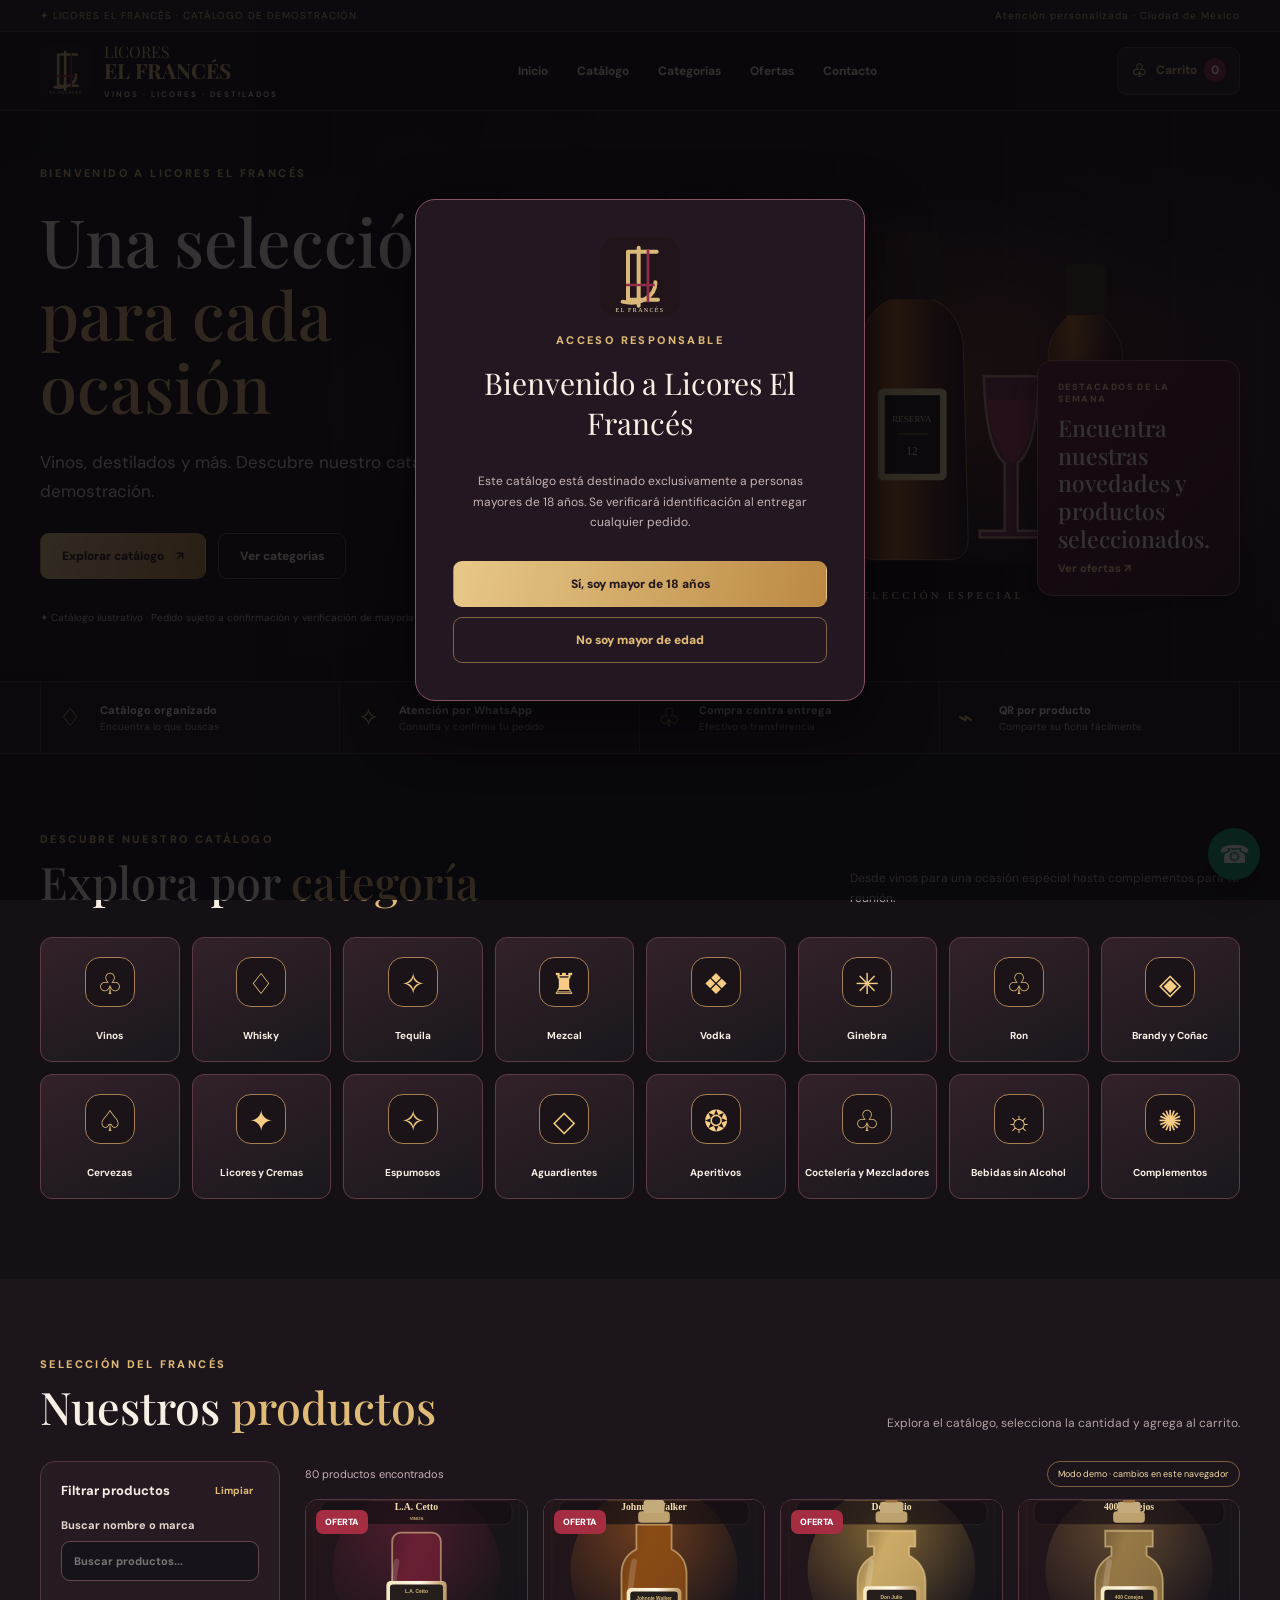
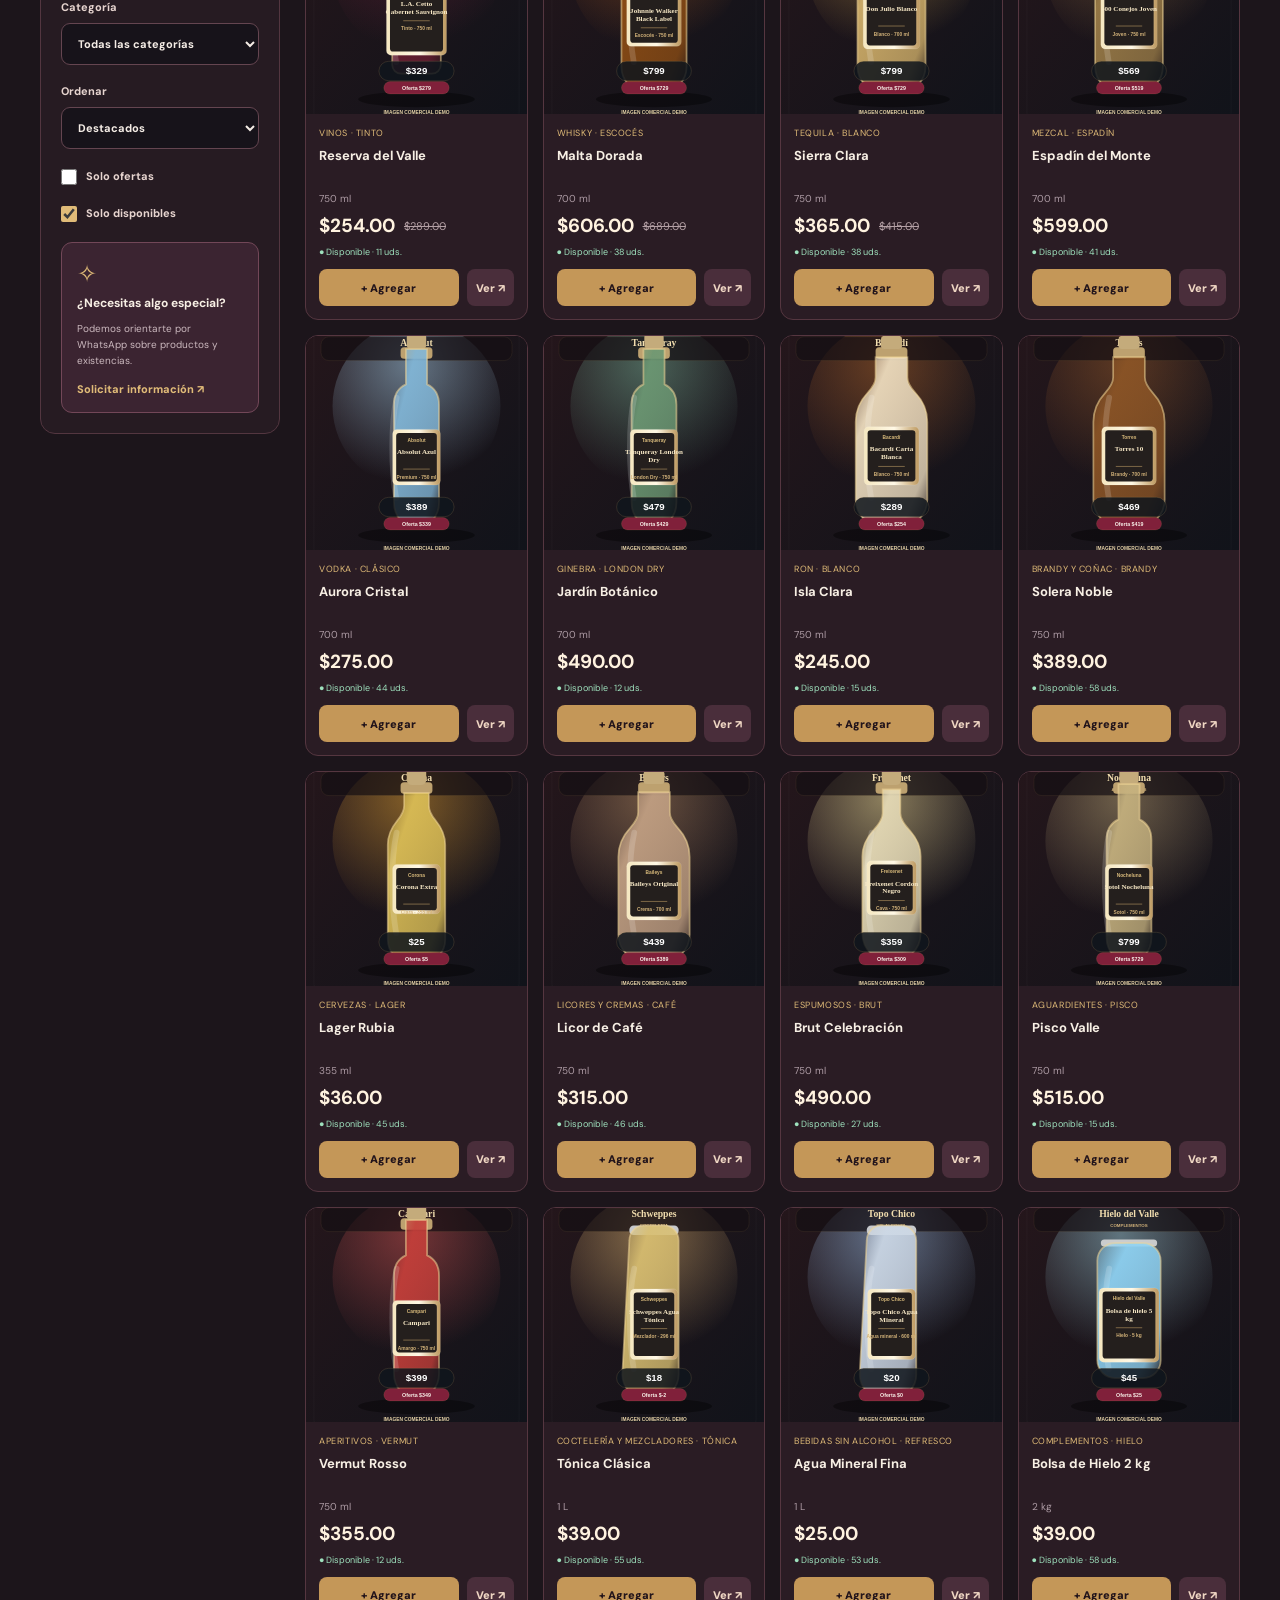
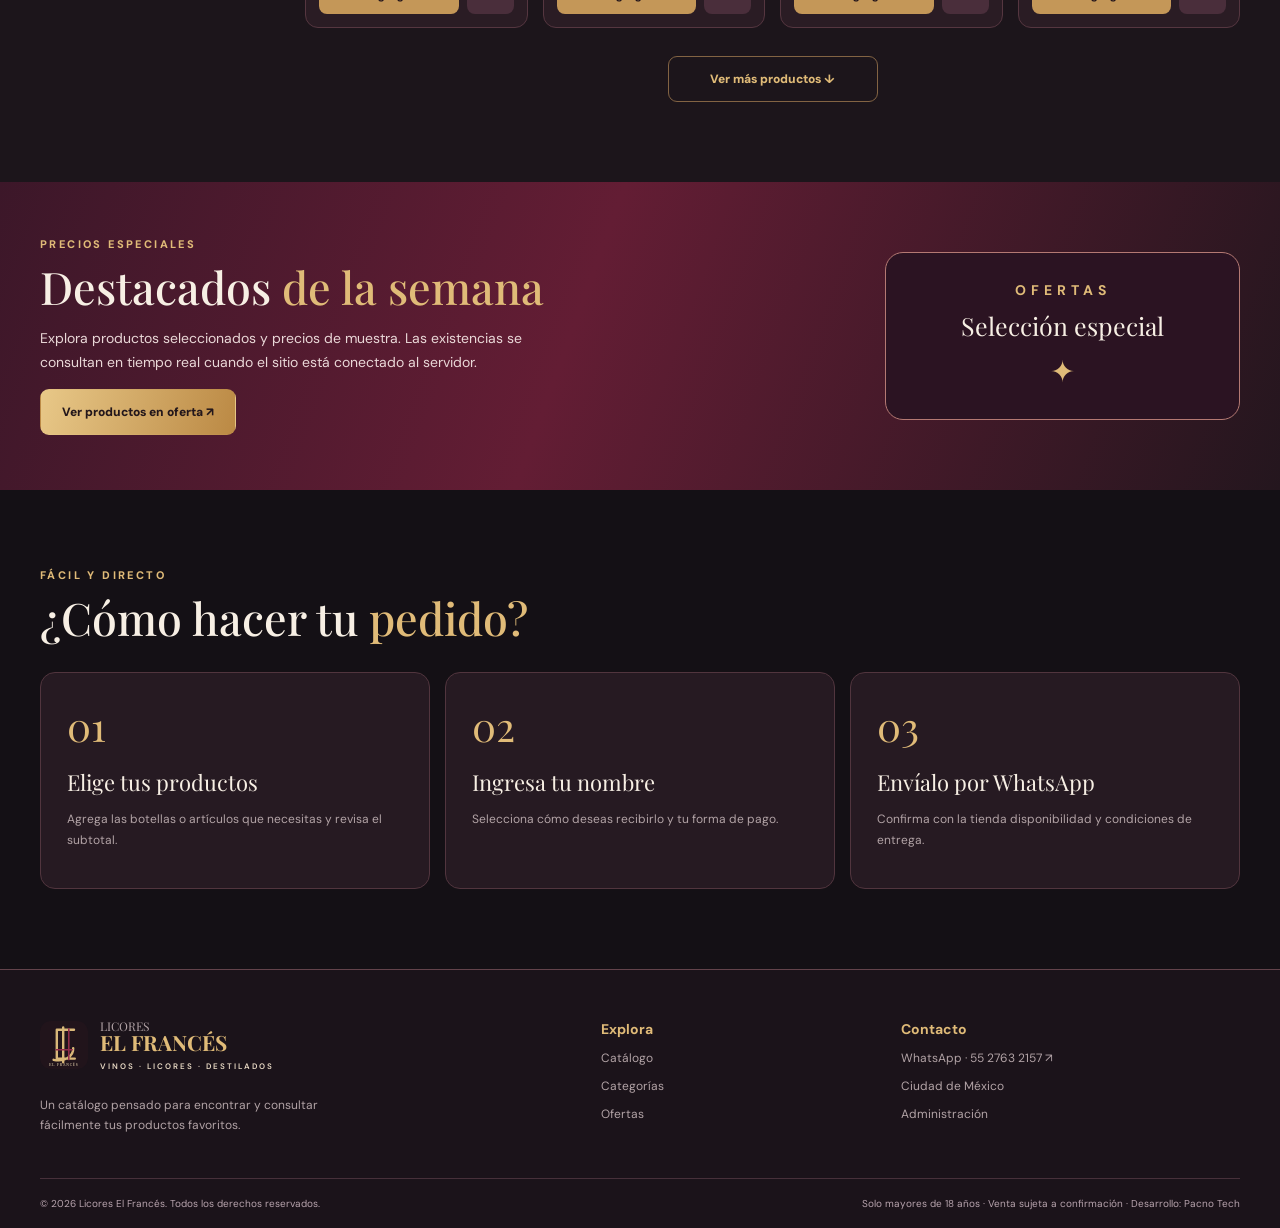
<file: index.html>
<!doctype html>
<html lang="es-MX"><head><meta charset="utf-8"><meta name="viewport" content="width=device-width, initial-scale=1"><meta name="theme-color" content="#151117"><title>Licores El Francés | Catálogo</title><meta name="description" content="Explora el catálogo de Licores El Francés. Vinos, whisky, tequila, mezcal y más. Consulta por WhatsApp."><link rel="icon" href="assets/logo/logo.svg" type="image/svg+xml"><link rel="stylesheet" href="css/styles.css"><link rel="stylesheet" href="css/responsive.css"><script defer src="js/seed.js"></script><script defer src="js/qr.js"></script><script defer src="js/main.js"></script></head>
<body><div class="topline"><div class="container topline-inner"><span>✦ LICORES EL FRANCÉS · CATÁLOGO DE DEMOSTRACIÓN</span><span>Atención personalizada · Ciudad de México</span></div></div>
<header class="header" id="inicio"><div class="container head-inner"><a href="#inicio" class="brand" aria-label="Inicio Licores El Francés"><img src="assets/logo/logo.svg" width="52" height="52" alt=""><span>LICORES <strong>EL FRANCÉS</strong><small>VINOS · LICORES · DESTILADOS</small></span></a><nav class="nav"><a href="#inicio">Inicio</a><a href="#catalogo">Catálogo</a><a href="#categorias">Categorías</a><a href="#ofertas">Ofertas</a><a href="#contacto">Contacto</a></nav><div class="head-actions"><button class="icon-btn mobile-search" id="search-mobile" aria-label="Buscar"><span>⌕</span></button><button class="cart-action" id="open-cart" aria-label="Abrir carrito"><span>♧</span> Carrito <em id="cart-counter">0</em></button><button class="hamburger" id="menu-toggle" aria-label="Abrir menú" aria-expanded="false">☰</button></div></div><div class="mobile-nav" id="mobile-nav" hidden><a href="#catalogo">Catálogo</a><a href="#categorias">Categorías</a><a href="#ofertas">Ofertas</a><a href="#contacto">Contacto</a><a href="admin/">Administración</a></div></header>
<main><section class="hero" aria-labelledby="hero-title"><div class="hero-bg"></div><div class="container hero-layout"><div class="hero-content"><span class="eyebrow" id="banner-eyebrow">LICORES EL FRANCÉS</span><h1 id="hero-title">Una selección <em>para cada ocasión</em></h1><p id="banner-subtitle">Vinos, destilados y más. Encuentra tus favoritos.</p><div class="hero-buttons"><a class="btn btn-gold" href="#catalogo">Explorar catálogo <span>↗</span></a><a class="btn btn-ghost" href="#categorias">Ver categorías</a></div><span class="hero-note">✦ Catálogo ilustrativo · Pedido sujeto a confirmación y verificación de mayoría de edad</span></div><div class="hero-art"><img src="assets/logo/botellas.svg" alt="Ilustración de botellas y una copa"><div class="hero-promo"><span id="banner-tag">SELECCIÓN ESPECIAL</span><strong id="banner-promo">Descubre nuestros destacados</strong><a href="#ofertas">Ver ofertas ↗</a></div></div></div></section>
<section class="value-strip"><div class="container value-grid"><div><span>♢</span><strong>Catálogo organizado</strong><small>Encuentra lo que buscas</small></div><div><span>✧</span><strong>Atención por WhatsApp</strong><small>Consulta y confirma tu pedido</small></div><div><span>♧</span><strong>Compra contra entrega</strong><small>Efectivo o transferencia</small></div><div><span>⌁</span><strong>QR por producto</strong><small>Comparte su ficha fácilmente</small></div></div></section>
<section class="section container category-section" id="categorias"><div class="section-head"><div><span class="kicker">DESCUBRE NUESTRO CATÁLOGO</span><h2>Explora por <em>categoría</em></h2></div><p>Desde vinos para una ocasión especial hasta complementos para tu reunión.</p></div><div id="category-grid" class="category-grid"></div></section>
<section class="section catalog-section" id="catalogo"><div class="container"><div class="section-head"><div><span class="kicker">SELECCIÓN DEL FRANCÉS</span><h2>Nuestros <em>productos</em></h2></div><p id="catalog-status">Explora el catálogo, selecciona la cantidad y agrega al carrito.</p></div><div class="catalog-layout"><aside class="filters"><div class="filters-title"><strong>Filtrar productos</strong><button id="clear-filters" class="text-link">Limpiar</button></div><label>Buscar nombre o marca<input id="search" type="search" placeholder="Buscar productos..."></label><label>Categoría<select id="category-filter"><option value="">Todas las categorías</option></select></label><label>Ordenar<select id="sort-filter"><option value="featured">Destacados</option><option value="low">Precio: menor a mayor</option><option value="high">Precio: mayor a menor</option><option value="name">Nombre A-Z</option></select></label><label class="check"><input id="offers-filter" type="checkbox"> Solo ofertas</label><label class="check"><input id="stock-filter" type="checkbox" checked> Solo disponibles</label><div class="filters-note"><span>✧</span><strong>¿Necesitas algo especial?</strong><p>Podemos orientarte por WhatsApp sobre productos y existencias.</p><a id="help-wa" href="#contacto">Solicitar información ↗</a></div></aside><div class="catalog-results"><div class="result-bar"><span id="result-count">Cargando productos...</span><span class="demo-label" id="demo-indicator">Modo demostración</span></div><div id="product-grid" class="product-grid"></div><div class="pagination"><button id="load-more" class="btn btn-outline">Ver más productos ↓</button></div></div></div></div></section>
<section id="ofertas" class="section offers-section"><div class="container offers-layout"><div><span class="kicker">PRECIOS ESPECIALES</span><h2>Destacados <em>de la semana</em></h2><p>Explora productos seleccionados y precios de muestra. Las existencias se consultan en tiempo real cuando el sitio está conectado al servidor.</p><button id="see-offers" class="btn btn-gold">Ver productos en oferta ↗</button></div><div class="offers-deco"><strong>OFERTAS</strong><span>Selección especial</span><div class="ornament">✦</div></div></div></section>
<section class="section container how-section"><div class="section-head"><div><span class="kicker">FÁCIL Y DIRECTO</span><h2>¿Cómo hacer tu <em>pedido?</em></h2></div></div><div class="steps"><div><span>01</span><h3>Elige tus productos</h3><p>Agrega las botellas o artículos que necesitas y revisa el subtotal.</p></div><div><span>02</span><h3>Ingresa tu nombre</h3><p>Selecciona cómo deseas recibirlo y tu forma de pago.</p></div><div><span>03</span><h3>Envíalo por WhatsApp</h3><p>Confirma con la tienda disponibilidad y condiciones de entrega.</p></div></div></section>
</main><footer id="contacto" class="footer"><div class="container footer-layout"><div><a class="brand" href="#inicio"><img src="assets/logo/logo.svg" alt="" width="48"><span>LICORES <strong>EL FRANCÉS</strong><small>VINOS · LICORES · DESTILADOS</small></span></a><p>Un catálogo pensado para encontrar y consultar fácilmente tus productos favoritos.</p></div><div><strong>Explora</strong><a href="#catalogo">Catálogo</a><a href="#categorias">Categorías</a><a href="#ofertas">Ofertas</a></div><div><strong>Contacto</strong><a href="https://wa.me/525527632157" target="_blank" rel="noopener noreferrer">WhatsApp · 55 2763 2157 ↗</a><span>Ciudad de México</span><a href="admin/">Administración</a></div></div><div class="container footer-bottom"><span>© 2026 Licores El Francés. Todos los derechos reservados.</span><span>Solo mayores de 18 años · Venta sujeta a confirmación · Desarrollo: Pacno Tech</span></div></footer>
<div class="overlay" id="overlay" hidden></div><aside class="drawer" id="cart-drawer" aria-label="Carrito" role="dialog" aria-modal="true" hidden><div class="drawer-head"><div><span class="kicker">TU SELECCIÓN</span><h2>Mi pedido <span id="cart-num"></span></h2></div><button class="close" data-close="cart" aria-label="Cerrar carrito">×</button></div><div id="cart-lines" class="drawer-content"></div><div class="cart-summary"><div><span>Subtotal de productos</span><strong id="cart-total">$0.00</strong></div><small>El costo de entrega, si aplica, se acuerda por WhatsApp.</small><button id="checkout-button" class="btn btn-gold" disabled>Continuar pedido ↗</button></div></aside>
<div class="modal-shell" id="product-modal" hidden><div class="modal product-modal" role="dialog" aria-modal="true" aria-labelledby="detail-name"><button class="close close-float" data-close="product" aria-label="Cerrar">×</button><div id="detail-container"></div></div></div>
<div class="modal-shell" id="checkout-modal" hidden><div class="modal checkout-modal" role="dialog" aria-modal="true" aria-labelledby="checkout-title"><button class="close close-float" data-close="checkout" aria-label="Cerrar">×</button><span class="kicker">CONFIRMAR SOLICITUD</span><h2 id="checkout-title">Enviar pedido por WhatsApp</h2><p>Completa tus datos. No se realizan cobros desde esta página.</p><form id="checkout-form"><label>Tu nombre completo <span>*</span><input id="customer-name" required minlength="3" maxlength="90" autocomplete="name" placeholder="Ej. Juan Pérez"></label><div class="form-row"><label>¿Cómo lo recibirás?<select id="delivery-mode"><option value="Entrega">Entrega a domicilio (por confirmar)</option><option value="Recoger">Recoger en tienda</option></select></label><label>Forma de pago<select id="payment-method"><option value="Efectivo">Efectivo al recibir</option><option value="Transferencia">Transferencia al recibir</option></select></label></div><label>Comentarios para la tienda<textarea id="order-notes" rows="3" maxlength="300" placeholder="Opcional: horario o referencia general (no incluyas datos sensibles)"></textarea></label><label class="check"><input type="checkbox" id="adult-check" required> Confirmo que soy mayor de 18 años y acepto la verificación de identificación al recibir.</label><div class="checkout-recap"><span>Subtotal de productos</span><strong id="checkout-total">$0.00</strong></div><p class="micro-note">Al continuar se reservarán temporalmente las existencias (con PHP) y se abrirá WhatsApp. Debes pulsar «Enviar» dentro de WhatsApp. Si abandonas, la reserva caducará automáticamente.</p><button id="place-order" type="submit" class="btn btn-gold full">Registrar y preparar mensaje ↗</button></form></div></div>
<div class="modal-shell" id="success-modal" hidden><div class="modal checkout-modal" role="dialog" aria-modal="true" aria-labelledby="success-title"><button class="close close-float" data-close="success" aria-label="Cerrar">×</button><span class="kicker">PEDIDO PREPARADO</span><h2 id="success-title">¡Tu pedido quedó registrado!</h2><p>Ahora debes pulsar <b>Enviar</b> en WhatsApp para avisar a la tienda. Tu pedido queda pendiente de confirmación; el pago se realiza al recibir.</p><div class="checkout-recap"><span>Folio</span><strong id="success-folio" style="font-size:15px">—</strong></div><a id="success-wa" class="btn btn-gold full" href="https://wa.me/525527632157" target="_blank" rel="noopener noreferrer" style="margin-top:18px">Abrir WhatsApp y enviar el pedido ↗</a><p class="micro-note">Si no envías el mensaje, la tienda puede no enterarse. La reserva temporal caduca automáticamente.</p></div></div>
<div class="modal-shell" id="age-modal" hidden><div class="modal age-modal" role="dialog" aria-modal="true" aria-labelledby="age-title"><img src="assets/logo/logo.svg" width="80" height="80" alt="Licores El Francés"><span class="kicker">ACCESO RESPONSABLE</span><h2 id="age-title">Bienvenido a Licores El Francés</h2><p>Este catálogo está destinado exclusivamente a personas mayores de 18 años. Se verificará identificación al entregar cualquier pedido.</p><div class="age-actions"><button id="age-yes" class="btn btn-gold">Sí, soy mayor de 18 años</button><button id="age-no" class="btn btn-outline">No soy mayor de edad</button></div></div></div>
<div class="toast" id="toast" role="status" aria-live="polite" hidden></div><a class="wa-float" href="https://wa.me/525527632157" target="_blank" rel="noopener noreferrer" aria-label="Escribir por WhatsApp">☎</a></body></html>
</file>
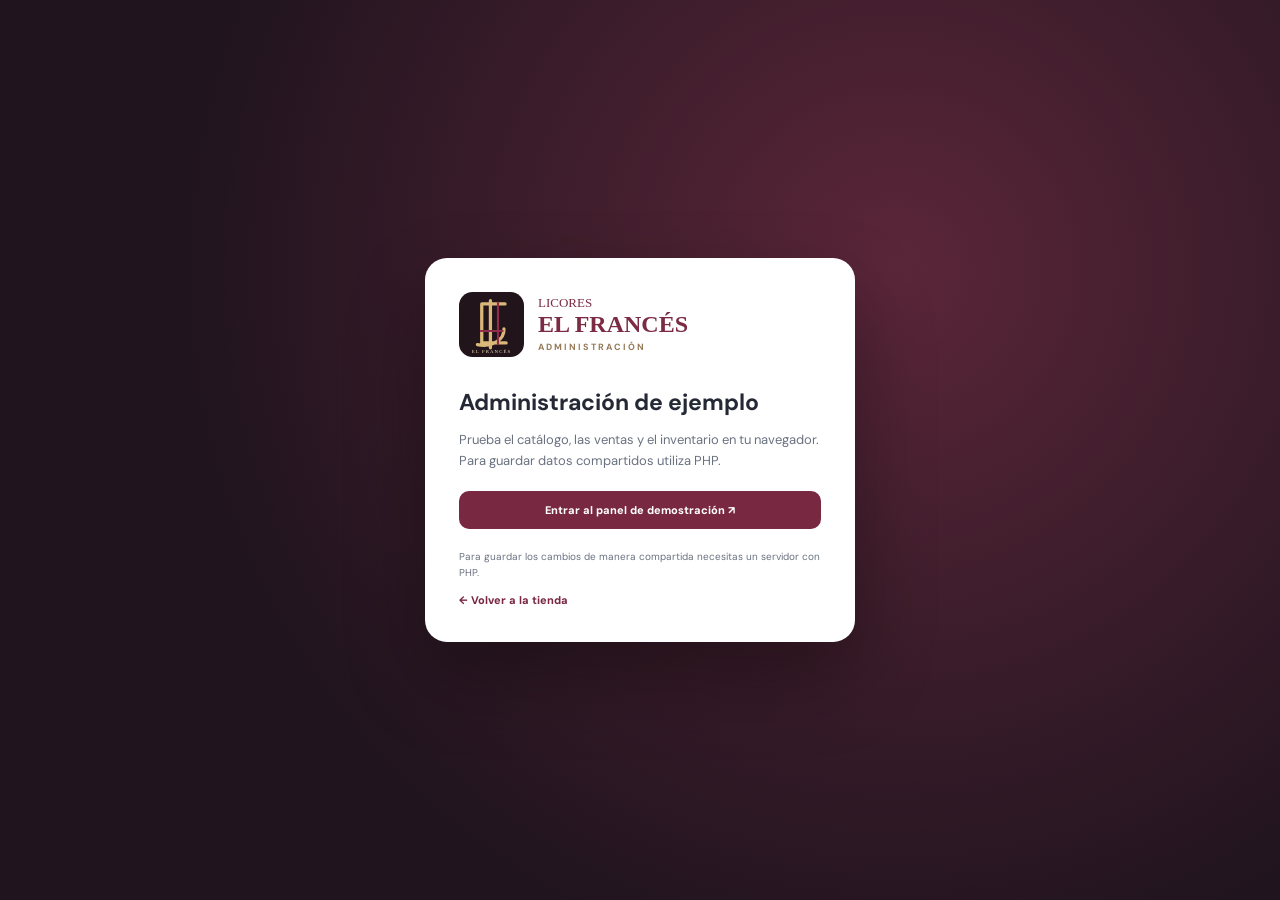
<file: admin/index.html>
<!doctype html><html lang="es-MX"><head><meta charset="utf-8"><meta name="viewport" content="width=device-width,initial-scale=1"><title>Administración | Licores El Francés</title><link rel="icon" href="../assets/logo/logo.svg"><link rel="stylesheet" href="../css/admin.css"><script defer src="../js/seed.js"></script><script defer src="../js/qr.js"></script><script defer src="../js/admin.js"></script></head><body><div class="auth-screen" id="auth-screen"><div class="auth-card"><div class="auth-brand"><img src="../assets/logo/logo.svg" width="65" alt=""><div><span>LICORES</span><strong>EL FRANCÉS</strong><small>ADMINISTRACIÓN</small></div></div><h1 id="auth-title">Acceso administrativo</h1><p id="auth-desc">Gestiona inventario, pedidos y ventas desde un mismo lugar.</p><form id="auth-form"><label>Usuario<input id="auth-user" required autocomplete="username" placeholder="Usuario administrador"></label><label>Contraseña<input id="auth-pass" type="password" required autocomplete="current-password" placeholder="••••••••••••"></label><label id="setup-field" hidden>Clave de instalación<input id="setup-key" autocomplete="off" placeholder="Clave de config/private.php"></label><button class="btn primary full" id="auth-submit">Ingresar</button></form><p class="auth-note" id="auth-note">Para guardar los cambios de manera compartida necesitas un servidor con PHP.</p><a href="../index.html">← Volver a la tienda</a></div></div>
<div class="app" id="admin-app" hidden><aside class="sidebar"><div class="side-logo"><img src="../assets/logo/logo.svg" width="48" alt=""><span>LICORES <strong>EL FRANCÉS</strong><small>PANEL ADMINISTRATIVO</small></span></div><nav id="side-menu"><button data-tab="inicio" class="active">◈ &nbsp; Inicio</button><button data-tab="productos">▤ &nbsp; Productos</button><button data-tab="inventario">▦ &nbsp; Inventario</button><button data-tab="pedidos">◷ &nbsp; Pedidos web</button><button data-tab="ventas">▣ &nbsp; Ventas y cierre</button><button data-tab="reportes">↗ &nbsp; Reportes</button><button data-tab="banners">✦ &nbsp; Banners</button><button data-tab="qr">▥ &nbsp; Códigos QR</button></nav><div class="side-bottom"><span id="side-mode">Inventario compartido</span><a href="../index.html" target="_blank" rel="noopener">Abrir catálogo ↗</a><button id="logout">Cerrar sesión</button></div></aside><div class="shell"><header class="topbar"><div><button class="menu-btn" id="admin-menu" aria-label="Mostrar menú">☰</button><span class="eyebrow" id="current-label">PANEL DE CONTROL</span><h1 id="current-title">Resumen del negocio</h1></div><div class="top-actions"><span class="demo-pill" id="admin-mode">MODO DEMO</span><span id="current-user">Administrador</span></div></header><main id="admin-content"></main><footer class="admin-footer">Licores El Francés · Administración de demostración · Pacno Tech</footer></div></div>
<div class="popup" id="popup" hidden><div class="popup-panel" role="dialog" aria-modal="true"><div class="popup-head"><h2 id="popup-title">Formulario</h2><button id="popup-close" class="close" aria-label="Cerrar">×</button></div><div id="popup-body"></div></div></div><div id="notice" class="notice" hidden role="status"></div></body></html>
</file>
<file: css/styles.css>
@import url('https://fonts.googleapis.com/css2?family=DM+Sans:wght@400;500;600;700;800&family=Playfair+Display:wght@400;500;600;700&display=swap');
:root{--bg:#141015;--bg2:#1e171c;--bg3:#2b1c24;--cream:#f7efe4;--muted:#b2a3a6;--gold:#e0bb78;--gold2:#c89d56;--wine:#75263b;--border:#47303a;--green:#5cba8d;--shadow:0 22px 60px #0008;--serif:'Playfair Display',Georgia,serif;--sans:'DM Sans',Arial,sans-serif}*{box-sizing:border-box}html{scroll-behavior:smooth;scroll-padding-top:95px}body{margin:0;background:var(--bg);color:var(--cream);font-family:var(--sans);font-size:14px}button,input,select,textarea{font:inherit}button{cursor:pointer}a{color:inherit;text-decoration:none}img{max-width:100%}[hidden]{display:none!important}.container{width:min(1200px,calc(100% - 48px));margin:0 auto}.topline{height:32px;background:#2b1a22;border-bottom:1px solid #4c2d39;color:#e2c18c;font-size:10px;letter-spacing:1px}.topline-inner{height:100%;display:flex;justify-content:space-between;align-items:center}.header{height:79px;position:sticky;top:0;z-index:20;background:rgba(20,16,21,.96);backdrop-filter:blur(15px);border-bottom:1px solid #443038}.head-inner{height:100%;display:flex;align-items:center;justify-content:space-between;gap:24px}.brand{display:flex;align-items:center;gap:12px;color:var(--gold);font-family:var(--serif);font-size:16px;line-height:1}.brand img{border-radius:11px}.brand strong{display:block;font-size:21px;font-weight:700}.brand small{display:block;font:600 8px var(--sans);letter-spacing:2px;margin-top:8px;color:#e8d9c4}.nav{display:flex;gap:29px}.nav a{font-size:12px;font-weight:700;color:#ecdfd3}.nav a:hover{color:var(--gold)}.head-actions{display:flex;gap:8px;align-items:center}.cart-action,.icon-btn,.hamburger{border:1px solid #554047;color:var(--gold);border-radius:10px;background:#271e24;padding:11px 13px;font-size:12px;font-weight:800}.cart-action span{font-size:18px;vertical-align:middle;margin-right:6px}.cart-action em{font-style:normal;padding:4px 7px;border-radius:50%;background:#8b2b48;color:white;margin-left:4px}.hamburger,.mobile-search{display:none}.mobile-nav{display:grid;gap:0;position:absolute;left:0;right:0;top:100%;padding:10px 24px;background:#231820;border-bottom:1px solid var(--border)}.mobile-nav a{padding:13px 0;border-bottom:1px solid #40303b}
.hero{position:relative;overflow:hidden;background:radial-gradient(ellipse at 68% 52%,#582c31 0%,#21141b 48%,#110e13 100%);min-height:540px}.hero-bg{position:absolute;inset:0;background:linear-gradient(100deg,#120d13aa 0%,transparent 85%),repeating-linear-gradient(90deg,transparent 0 81px,#ffffff07 82px 84px);opacity:.65}.hero-layout{position:relative;z-index:1;display:grid;grid-template-columns:1fr 1.1fr;align-items:center;min-height:540px}.hero-content{padding:55px 0;max-width:535px}.eyebrow,.kicker{display:block;color:var(--gold);font-size:11px;letter-spacing:2.4px;font-weight:800}.hero h1{font:500 clamp(48px,5.2vw,74px)/1.1 var(--serif);margin:24px 0}.hero h1 em,h2 em{font-style:normal;color:var(--gold)}.hero p{font-size:17px;color:#e4d4d0;max-width:475px;line-height:1.7}.hero-buttons{display:flex;gap:12px;flex-wrap:wrap;margin:28px 0}.btn{display:inline-flex;justify-content:center;align-items:center;gap:12px;min-height:46px;border-radius:9px;padding:12px 21px;border:1px solid transparent;font-weight:850;font-size:12px;text-align:center;transition:transform .18s,filter .18s}.btn:hover{transform:translateY(-2px);filter:brightness(1.07)}.btn-gold{background:linear-gradient(105deg,#e8c888,#bb8944);color:#23171b}.btn-ghost,.btn-outline{background:transparent;color:#f8e7d3;border-color:#6e5358}.btn-outline{color:var(--gold);border-color:#826343}.hero-note{font-size:10px;color:#cfbaba;line-height:1.6}.hero-art{position:relative;min-height:470px;display:flex;justify-content:center;align-items:center}.hero-art img{width:min(620px,110%);filter:drop-shadow(0 20px 35px #0009)}.hero-promo{position:absolute;right:0;bottom:35px;display:grid;gap:9px;width:203px;padding:20px;background:linear-gradient(135deg,#672237,#3a1628);border:1px solid #a66563;border-radius:15px;box-shadow:0 12px 30px #0008}.hero-promo span{font-size:9px;color:#efd0a3;letter-spacing:1.4px;font-weight:900}.hero-promo strong{font:500 23px/1.2 var(--serif)}.hero-promo a{font-size:11px;font-weight:800;color:#f3d89a}.value-strip{border-top:1px solid #493038;border-bottom:1px solid #493038;background:#20171d}.value-grid{display:grid;grid-template-columns:repeat(4,1fr)}.value-grid>div{display:grid;grid-template-columns:32px 1fr;gap:1px 9px;padding:19px 18px;border-right:1px solid var(--border);align-items:center}.value-grid>div:first-child{border-left:1px solid var(--border)}.value-grid span{grid-row:span 2;font-size:25px;color:var(--gold)}.value-grid strong{font-size:11px}.value-grid small{font-size:10px;color:var(--muted)}.section{padding-top:78px;padding-bottom:80px}.section-head{display:flex;align-items:end;justify-content:space-between;gap:25px;margin-bottom:28px}.section h2,.offers-section h2{font:500 clamp(32px,3.5vw,48px)/1.17 var(--serif);margin:10px 0 0}.section-head p{max-width:390px;color:var(--muted);line-height:1.7;margin:0;font-size:12px}.category-grid{display:grid;grid-template-columns:repeat(8,minmax(0,1fr));gap:12px}.category-tile{position:relative;display:grid;place-items:center;gap:11px;min-height:125px;background:linear-gradient(155deg,#332129,#1a171e);border:1px solid #5e3c46;border-radius:12px;color:var(--cream);padding:13px 6px}.category-tile:hover,.category-tile.active{background:#462436;border-color:var(--gold2)}.category-icon{display:grid;place-items:center;width:50px;height:50px;border:1px solid #a77f50;border-radius:15px;color:#f6cc84;font:400 29px var(--serif);background:#1a1419}.category-tile strong{font-size:10px;line-height:1.3;text-align:center}.catalog-section{background:#1c151b}.catalog-layout{display:grid;grid-template-columns:240px minmax(0,1fr);gap:25px;align-items:start}.filters{background:#261b22;border:1px solid #533640;border-radius:15px;padding:20px;display:grid;gap:19px;position:sticky;top:97px}.filters-title{display:flex;justify-content:space-between;align-items:center}.filters-title strong{font-size:13px}.text-link{background:transparent;border:0;color:var(--gold);font-weight:800;font-size:10px}.filters label{display:grid;gap:9px;color:#e6d4cf;font-size:11px;font-weight:750}.filters input,.filters select,.checkout-modal input,.checkout-modal select,.checkout-modal textarea{width:100%;padding:12px;background:#17131a;color:#f4ece5;border:1px solid #644550;border-radius:9px;outline-color:var(--gold)}.filters select{cursor:pointer}.filters .check,.checkout-modal .check{display:flex;align-items:flex-start;gap:9px;line-height:1.5}.filters .check input,.checkout-modal .check input{width:16px;height:16px;flex:none;accent-color:var(--gold);margin:1px 0}.filters-note{background:#3b2431;border:1px solid #724758;border-radius:11px;padding:15px}.filters-note>span{color:var(--gold);font-size:24px}.filters-note strong{display:block;margin-top:6px;font-size:12px}.filters-note p{font-size:10px;line-height:1.6;color:#cbb8be}.filters-note a{font-size:11px;color:var(--gold);font-weight:800}.result-bar{display:flex;align-items:center;justify-content:space-between;gap:10px;font-size:11px;color:#c5b1b3;margin-bottom:12px}.demo-label{color:#f7dba5;border:1px solid #7b6042;border-radius:99px;padding:6px 10px;font-size:9px}.product-grid{display:grid;grid-template-columns:repeat(4,minmax(0,1fr));gap:15px}.product-card{display:flex;flex-direction:column;background:#2a1c24;border:1px solid #553640;border-radius:13px;overflow:hidden;min-width:0;transition:transform .15s,border-color .15s}.product-card:hover{transform:translateY(-3px);border-color:#b68a5c}.product-img{position:relative;aspect-ratio:1/.97;background:#171018;display:block;overflow:hidden;cursor:pointer;border:0;padding:0}.product-img img{width:100%;height:100%;object-fit:cover}.sale-flag{position:absolute;left:10px;top:10px;background:#a52d42;padding:6px 9px;border-radius:7px;font-size:9px;color:white;font-weight:850}.soldout{position:absolute;right:10px;top:10px;background:#17131ad8;padding:6px 7px;border-radius:6px;font-size:9px}.product-body{padding:13px;display:flex;flex:1;flex-direction:column;gap:8px}.product-cat{font-size:9px;letter-spacing:.6px;text-transform:uppercase;color:var(--gold)}.product-body h3{font-size:13px;line-height:1.4;min-height:37px;margin:0}.product-body small{font-size:10px;color:#ad9ba4}.price-line{display:flex;align-items:center;gap:9px;flex-wrap:wrap;margin-top:auto}.price-line strong{font-size:19px;color:#fff3e0}.price-line del{color:#b4a0a5;font-size:11px}.stock-pill{font-size:9px;color:#9ee1bd}.stock-pill.unavailable{color:#e9a6ac}.product-actions{display:grid;grid-template-columns:1fr auto;gap:8px;margin-top:3px}.add-btn,.detail-btn{border:0;border-radius:8px;padding:10px 9px;font-weight:900;font-size:11px;min-height:37px}.add-btn{background:#c49758;color:#22141b}.add-btn:disabled{opacity:.4;cursor:not-allowed}.detail-btn{background:#4a2e3b;color:#efd6c3}.pagination{display:flex;justify-content:center;margin-top:28px}.pagination button{min-width:210px}.offers-section{background:linear-gradient(110deg,#3c1729,#631d34 45%,#24161e);padding-top:55px;padding-bottom:55px}.offers-layout{display:grid;grid-template-columns:1.6fr .7fr;gap:35px;align-items:center}.offers-layout p{max-width:520px;color:#ead8d8;line-height:1.7}.offers-deco{border:1px solid #b47973;padding:28px;text-align:center;display:grid;gap:10px;border-radius:18px;background:#2b1322}.offers-deco strong{color:var(--gold);letter-spacing:5px}.offers-deco span{font:25px var(--serif)}.ornament{font-size:30px;color:var(--gold)}.steps{display:grid;grid-template-columns:repeat(3,1fr);gap:15px}.steps>div{background:#261a22;border:1px solid #51353e;border-radius:15px;padding:26px}.steps span{font:40px var(--serif);color:var(--gold)}.steps h3{font:22px var(--serif);margin:15px 0 8px}.steps p{font-size:12px;color:var(--muted);line-height:1.7}.footer{background:#1b131a;border-top:1px solid #63434b}.footer-layout{display:grid;grid-template-columns:2fr 1fr 1.3fr;gap:40px;padding:50px 0 30px}.footer-layout>div{display:flex;flex-direction:column;gap:12px}.footer-layout p{color:var(--muted);font-size:12px;max-width:315px;line-height:1.7}.footer-layout a:not(.brand),.footer-layout span{font-size:12px;color:var(--muted)}.footer-layout strong{color:var(--gold)}.footer-bottom{border-top:1px solid #47303a;padding:18px 0;display:flex;justify-content:space-between;color:#b8a4ae;font-size:10px;gap:25px}
.overlay{position:fixed;inset:0;background:#09080bd6;z-index:30}.drawer{position:fixed;top:0;right:0;bottom:0;z-index:40;width:min(440px,100vw);display:flex;flex-direction:column;background:#22171f;border-left:1px solid #6a414e;box-shadow:var(--shadow)}.drawer-head{padding:28px;border-bottom:1px solid var(--border);display:flex;align-items:flex-start;justify-content:space-between}.drawer h2{font:30px var(--serif);margin:8px 0 0}.close{border:1px solid #73505e;background:#382530;color:#fff;border-radius:10px;width:40px;height:40px;font-size:26px;line-height:1}.drawer-content{overflow:auto;padding:18px;flex:1}.cart-line{display:grid;grid-template-columns:68px 1fr auto;gap:10px;align-items:center;padding:12px 0;border-bottom:1px solid #5b3b48}.cart-line img{width:68px;height:74px;object-fit:cover;border-radius:8px}.cart-line strong{font-size:12px;display:block}.cart-line small{display:block;font-size:10px;color:#a99ba1;margin:7px 0}.quantity{display:inline-flex;align-items:center;gap:11px;border:1px solid #73505e;border-radius:7px}.quantity button{color:#fff;border:0;background:transparent;padding:6px 9px;font-size:16px}.quantity span{font-size:11px}.cart-line-price{text-align:right}.cart-line-price b{display:block;font-size:12px}.remove{background:transparent;border:0;color:#eab1bb;font-size:11px;margin-top:10px}.cart-summary{border-top:1px solid var(--border);padding:24px;display:grid;gap:14px}.cart-summary>div,.checkout-recap{display:flex;align-items:center;justify-content:space-between;gap:15px}.cart-summary strong{font-size:25px}.cart-summary small{font-size:10px;color:var(--muted);line-height:1.6}.cart-summary button{width:100%}.modal-shell{position:fixed;inset:0;z-index:41;background:#08070bcf;display:flex;align-items:center;justify-content:center;padding:20px;overflow:auto}.modal{position:relative;background:#231821;border:1px solid #845363;border-radius:20px;box-shadow:var(--shadow);width:min(980px,100%);max-height:calc(100vh - 40px);overflow:auto}.close-float{position:absolute;top:16px;right:16px;z-index:3}.detail-grid{display:grid;grid-template-columns:minmax(360px,.92fr) minmax(420px,1fr);min-height:440px;align-items:stretch}.detail-art{background:linear-gradient(180deg,#171117,#110d13);display:grid;place-items:center;padding:28px;border-right:1px solid #43303a}.detail-media{width:100%;max-width:420px;display:grid;gap:14px;justify-items:center}.detail-media-tag{display:inline-flex;align-items:center;justify-content:center;padding:8px 14px;border-radius:999px;background:#2f2028;border:1px solid #5e434e;color:#e8ce96;font-size:10px;font-weight:800;letter-spacing:.12em;text-transform:uppercase}.detail-media-frame{width:100%;min-height:420px;border-radius:22px;padding:22px;background:radial-gradient(circle at 50% 24%,rgba(210,164,86,.18),rgba(210,164,86,0) 54%),linear-gradient(180deg,#20151c,#120f16);border:1px solid #46323d;display:grid;place-items:center;overflow:hidden;box-shadow:inset 0 0 0 1px rgba(255,255,255,.02)}.detail-art img{width:100%;height:100%;max-width:360px;max-height:390px;object-fit:contain;display:block;filter:drop-shadow(0 18px 28px rgba(0,0,0,.4))}.detail-media small{font-size:10px;color:#b39fa2;text-align:center;line-height:1.6}.detail-info{padding:38px 30px;display:grid;align-content:start;gap:14px;min-width:0}.detail-info h2{font:38px var(--serif);margin:0;padding-right:30px}.detail-info p{font-size:12px;color:var(--muted);line-height:1.7}.detail-info .price-line strong{font-size:28px}.detail-specs{display:grid;grid-template-columns:1fr 1fr;gap:8px;color:#e3d2cc;font-size:11px}.detail-specs span{border:1px solid #5f434e;border-radius:8px;padding:10px;min-width:0}.detail-specs b{display:block;color:#b7a5a5;font-size:9px;text-transform:uppercase;margin-bottom:4px}.detail-order{display:flex;flex-wrap:wrap;gap:9px;align-items:center}.detail-order .add-btn{padding:12px 22px}.qr-box{display:grid;grid-template-columns:140px 1fr;gap:15px;align-items:center;border:1px solid #684454;border-radius:12px;padding:15px;background:#321f2b}.qr-box svg{max-width:100%;height:auto;background:white;border-radius:8px}.qr-box strong{font-size:12px}.qr-box p{margin:6px 0;font-size:10px}.qr-links{display:flex;flex-wrap:wrap;gap:8px}.qr-links button,.qr-links a{font-size:10px;border:1px solid #8c6270;border-radius:8px;padding:8px 10px;background:#472b3b;color:#fff}.checkout-modal{width:min(590px,100%);padding:35px}.checkout-modal h2{font:32px var(--serif);margin:10px 0}.checkout-modal p{font-size:12px;color:var(--muted);line-height:1.65}.checkout-modal form{display:grid;gap:17px;margin-top:20px}.checkout-modal label{display:grid;gap:8px;font-size:11px;font-weight:800;color:#e6d4d0}.checkout-modal label span{color:#f8bdaf}.checkout-modal .check{display:flex;font-weight:500}.form-row{display:grid;grid-template-columns:1fr 1fr;gap:13px}.checkout-recap{padding:14px;border:1px solid #64444f;border-radius:10px;background:#30212a}.checkout-recap strong{font-size:23px}.full{width:100%}.micro-note{font-size:10px!important;margin:0}.age-modal{width:min(450px,100%);padding:37px;text-align:center;display:grid;justify-items:center;gap:16px}.age-modal h2{font:30px var(--serif);margin:0}.age-modal p{line-height:1.7;color:#c6b3b6;font-size:12px}.age-actions{display:grid;gap:10px;width:100%}.toast{position:fixed;bottom:22px;left:50%;transform:translateX(-50%);z-index:80;background:#e7c68a;color:#251721;border-radius:12px;padding:13px 20px;font-size:12px;font-weight:900;box-shadow:0 14px 35px #0007}.wa-float{position:fixed;bottom:20px;right:20px;z-index:21;border-radius:50%;width:52px;height:52px;display:grid;place-items:center;background:#119d67;color:white;font-size:25px;box-shadow:0 14px 24px #0006}.empty-state{padding:55px 20px;text-align:center;color:#ccb9b8;grid-column:1/-1}.empty-state strong{display:block;margin:12px 0;font:25px var(--serif)}.loading{text-align:center;padding:75px}.disclaimer{color:#e7b3a4}.legal-inline{display:inline-flex;font-size:10px;color:#d5bdac;margin-top:5px}button:focus-visible,a:focus-visible,input:focus-visible,select:focus-visible{outline:3px solid #d4ac6e;outline-offset:2px}
</file>
<file: css/responsive.css>
@media(max-width:1120px){.nav{gap:14px}.category-grid{grid-template-columns:repeat(6,1fr)}.product-grid{grid-template-columns:repeat(3,1fr)}.hero h1{font-size:55px}}@media(max-width:860px){.container{width:min(100% - 32px,740px)}.nav{display:none}.hamburger{display:inline-flex}.mobile-search{display:inline-flex}.head-inner{gap:9px}.brand strong{font-size:17px}.brand{font-size:13px}.brand img{width:43px;height:43px}.hero-layout{grid-template-columns:1fr;min-height:0}.hero-content{padding:44px 0 10px}.hero h1{font-size:clamp(39px,8vw,66px)}.hero-art{min-height:310px}.hero-art img{width:500px;max-height:360px}.hero-promo{right:0;bottom:12px}.value-grid{grid-template-columns:repeat(2,1fr)}.value-grid>div{border-bottom:1px solid var(--border)}.category-grid{grid-template-columns:repeat(4,1fr)}.catalog-layout{grid-template-columns:1fr}.filters{position:static;display:grid;grid-template-columns:repeat(3,1fr);gap:12px}.filters-title{grid-column:1/-1}.filters-note{display:none}.filters label.check{align-self:center}.product-grid{grid-template-columns:repeat(3,1fr)}.footer-layout{grid-template-columns:1.5fr 1fr 1fr}.offers-layout{grid-template-columns:1fr 240px}}@media(max-width:650px){.topline{height:auto;padding:8px 0}.topline-inner{justify-content:center;text-align:center}.topline-inner>span:last-child{display:none}.header{height:67px}.brand{gap:7px}.brand small{font-size:6.5px;letter-spacing:1.4px}.brand img{height:39px;width:39px}.brand strong{font-size:15px}.cart-action{font-size:0;padding:8px 9px}.cart-action span{font-size:20px;margin:0}.cart-action em{font-size:9px;position:relative;top:-8px;margin:0}.hamburger{padding:9px}.hero{min-height:0}.hero-content{padding:36px 0 0}.hero h1{font-size:42px;margin:15px 0}.hero p{font-size:13px;line-height:1.6}.hero-buttons{margin:21px 0;gap:8px}.hero-buttons .btn{min-height:42px;padding:10px 13px}.hero-note{font-size:9px}.hero-art{min-height:236px}.hero-art img{max-width:100%;max-height:290px}.hero-promo{bottom:8px;right:0;width:148px;padding:12px;gap:4px}.hero-promo strong{font-size:15px}.hero-promo span{font-size:7px}.hero-promo a{font-size:9px}.value-grid>div{padding:12px 9px;grid-template-columns:23px 1fr;gap:1px 5px}.value-grid span{font-size:19px}.value-grid strong{font-size:9px}.value-grid small{font-size:8px}.section{padding-top:52px;padding-bottom:55px}.section-head{align-items:start;flex-direction:column;gap:10px;margin-bottom:18px}.section-head p{font-size:11px}.section h2{font-size:31px}.kicker,.eyebrow{font-size:9px}.category-grid{grid-template-columns:repeat(4,minmax(0,1fr));gap:7px}.category-tile{min-height:91px;padding:9px 3px;gap:7px}.category-icon{width:37px;height:37px;border-radius:11px;font-size:21px}.category-tile strong{font-size:8px}.filters{grid-template-columns:repeat(2,minmax(0,1fr));padding:12px}.filters-title{grid-column:1/-1}.filters label{font-size:10px}.filters input,.filters select{padding:10px}.product-grid{grid-template-columns:repeat(2,minmax(0,1fr));gap:9px}.product-card{border-radius:10px}.product-body{padding:10px;gap:6px}.product-body h3{font-size:11px;min-height:34px}.product-body small,.product-cat{font-size:8px}.price-line strong{font-size:16px}.price-line del{font-size:9px}.product-actions{grid-template-columns:1fr auto;gap:5px}.add-btn,.detail-btn{font-size:9px;padding:9px 7px}.offers-layout{grid-template-columns:1fr}.offers-deco{display:none}.steps{grid-template-columns:1fr;gap:10px}.steps>div{padding:18px}.steps span{font-size:29px}.steps h3{font-size:19px;margin:8px 0}.steps p{margin:0}.footer-layout{grid-template-columns:1fr 1fr;gap:19px;padding:38px 0 25px}.footer-layout>div:first-child{grid-column:1/-1}.footer-bottom{flex-direction:column;gap:6px;font-size:9px}.detail-grid{grid-template-columns:1fr}.detail-art{padding:18px;border-right:0;border-bottom:1px solid #43303a}.detail-media{max-width:none}.detail-media-frame{min-height:255px;padding:16px}.detail-art img{max-width:220px;max-height:220px;object-fit:contain}.detail-info{padding:20px}.detail-info h2{font-size:25px}.modal-shell{padding:10px}.modal{max-height:calc(100vh - 20px)}.qr-box{grid-template-columns:100px 1fr}.checkout-modal{padding:24px 17px}.checkout-modal h2{font-size:25px}.form-row{grid-template-columns:1fr}.age-modal{padding:26px}.wa-float{width:45px;height:45px;font-size:21px;right:12px;bottom:12px}}@media(max-width:375px){.brand{font-size:12px}.brand strong{font-size:13px}.brand small{font-size:5px}.category-grid{grid-template-columns:repeat(3,minmax(0,1fr))}.hero h1{font-size:36px}.product-grid{gap:7px}.filters{grid-template-columns:1fr}.filters label.check{display:inline-flex}.result-bar{flex-wrap:wrap}}@media(prefers-reduced-motion:reduce){*,*:before,*:after{animation:none!important;transition:none!important;scroll-behavior:auto!important}}
@media(max-width:520px){.detail-specs{grid-template-columns:1fr}.detail-order{align-items:stretch}.detail-order .add-btn{width:100%}.qr-box{grid-template-columns:1fr;justify-items:start}.qr-box>div:first-child{width:100%;max-width:140px}}
</file>
<file: css/admin.css>
@import url('https://fonts.googleapis.com/css2?family=DM+Sans:wght@400;500;600;700;800&family=Playfair+Display:wght@500;600&display=swap');:root{--nav:#21181f;--wine:#792842;--wine2:#a2465f;--gold:#d8b377;--bg:#f4f5f7;--white:#fff;--ink:#252935;--muted:#687283;--line:#e2e5ea;--green:#188960;--red:#c34b55;--shadow:0 10px 28px rgba(40,42,64,.06)}*{box-sizing:border-box}body{margin:0;background:var(--bg);font:13px 'DM Sans',Arial,sans-serif;color:var(--ink)}[hidden]{display:none!important}a{text-decoration:none;color:inherit}button,input,select,textarea{font:inherit}button{cursor:pointer}button:disabled{opacity:.45;cursor:not-allowed}.auth-screen{min-height:100vh;display:grid;place-items:center;padding:22px;background:radial-gradient(circle at 70% 30%,#5b2639,#20141e 65%)}.auth-card{width:min(430px,100%);border-radius:22px;padding:34px;background:white;box-shadow:0 35px 80px #0005}.auth-brand{display:flex;align-items:center;gap:14px;font-family:Georgia,serif;color:#7b2c44}.auth-brand span{display:block;font-size:13px}.auth-brand strong{display:block;font-size:24px}.auth-brand small{font:700 9px 'DM Sans';letter-spacing:2px;color:#967957}.auth-card h1{font-size:23px;margin:30px 0 7px}.auth-card p{line-height:1.6;color:#6a7280}.auth-card form,.form-stack{display:grid;gap:14px;margin:20px 0}.auth-card label,.form-stack label{display:grid;gap:6px;font-size:11px;font-weight:800;color:#444a55}input,select,textarea{outline-color:#a56d80;background:#fff;border:1px solid #d4d8df;border-radius:10px;color:var(--ink);padding:11px;width:100%;min-width:0}input[type=checkbox]{width:17px;height:17px;accent-color:var(--wine)}.check{display:flex!important;align-items:center;gap:10px!important}.auth-card>a{color:var(--wine);font-weight:800;font-size:11px}.auth-note{font-size:10px}.btn,.button{border:0;border-radius:10px;font-size:11px;font-weight:800;padding:12px 15px;background:#ecedf0;color:#253044}.primary{background:var(--wine);color:white}.btn:hover,.button:hover{filter:brightness(.96)}.full{width:100%}.app{display:grid;grid-template-columns:235px 1fr;min-height:100vh}.sidebar{background:var(--nav);color:#d9cad0;display:flex;flex-direction:column;position:sticky;top:0;height:100vh}.side-logo{padding:22px 17px;display:flex;align-items:center;gap:10px;color:#e4c385;font:13px Georgia,serif}.side-logo strong{display:block;font-size:17px}.side-logo small{display:block;color:#b29ba5;font:700 8px 'DM Sans';letter-spacing:1.5px;margin-top:6px}.sidebar nav{padding:5px 10px;display:grid;gap:4px}.sidebar nav button{width:100%;text-align:left;padding:13px 12px;background:none;color:#d6c8ce;border:0;border-radius:10px;font-weight:800;font-size:11px}.sidebar nav button:hover,.sidebar nav button.active{background:#74273e;color:white}.side-bottom{margin-top:auto;border-top:1px solid #503b45;padding:17px;display:grid;gap:14px;font-size:11px}.side-bottom span{color:#d6b981}.side-bottom button{background:none;color:#e4c8cc;border:0;text-align:left;padding:0}.shell{min-width:0}.topbar{height:100px;background:#fff;display:flex;justify-content:space-between;align-items:center;padding:17px 30px;border-bottom:1px solid var(--line)}.topbar h1{font-size:25px;margin:5px 0 0}.eyebrow{color:var(--wine);font-size:9px;letter-spacing:2px;font-weight:850}.top-actions{display:flex;align-items:center;gap:12px}.top-actions>span:last-child{color:#596274;font-size:11px;font-weight:800}.demo-pill{background:#f2e5e8;color:#7c3448;font-size:9px;border-radius:50px;padding:8px 12px;font-weight:900}.menu-btn{display:none}.shell main{max-width:1500px;padding:26px 30px 60px}.admin-footer{font-size:10px;color:#97a0ad;margin:15px 30px}.kpi-grid{display:grid;grid-template-columns:repeat(4,minmax(0,1fr));gap:15px;margin-bottom:20px}.kpi{background:#fff;border:1px solid var(--line);border-radius:15px;padding:18px;box-shadow:var(--shadow);display:grid;gap:10px}.kpi label{font-size:10px;font-weight:800;color:var(--muted)}.kpi strong{font-size:26px;letter-spacing:-.5px}.kpi small{font-size:10px;color:#87919d}.kpi-icon{width:34px;height:34px;display:grid;place-items:center;color:var(--wine);background:#f7e8ec;border-radius:9px;font-size:18px}.columns{display:grid;grid-template-columns:1.45fr 1fr;gap:18px}.panel{background:#fff;border-radius:16px;border:1px solid var(--line);padding:20px;box-shadow:var(--shadow);min-width:0}.panel h2{font-size:15px;margin:0 0 16px}.panel h3{font-size:13px}.panel-sub{font-size:11px;color:var(--muted);margin:-7px 0 19px}.toolbar{display:flex;flex-wrap:wrap;gap:10px;justify-content:space-between;align-items:center;margin-bottom:15px}.toolbar-left{display:flex;gap:9px;flex-wrap:wrap;align-items:center}.toolbar input,.toolbar select{width:auto;min-width:160px;max-width:250px;font-size:11px}.tablewrap{max-width:100%;overflow-x:auto;border:1px solid var(--line);border-radius:11px}.data-table{width:100%;border-collapse:collapse;min-width:720px;font-size:11px}.data-table th{text-align:left;color:#647284;background:#f6f7f9;padding:12px 11px;font-size:10px}.data-table td{border-top:1px solid var(--line);padding:9px 11px;vertical-align:middle}.data-table img{width:42px;height:49px;object-fit:cover;border-radius:7px}.status{display:inline-block;border-radius:99px;font-size:9px;padding:6px 9px;font-weight:900;background:#e4f5e9;color:#18845d}.status.warn{background:#fff3db;color:#a16b23}.status.bad{background:#ffe6e8;color:#b73f50}.minor{font-size:11px;color:var(--muted)}.mini-actions{display:flex;gap:6px;flex-wrap:wrap}.mini-actions button{border:1px solid #e2d4d9;background:#fff7fa;color:var(--wine);font-size:10px;font-weight:800;padding:7px 10px;border-radius:8px}.empty{text-align:center;padding:40px;color:var(--muted)}.order-card{border:1px solid var(--line);border-radius:12px;padding:16px;margin-bottom:13px}.order-top{display:flex;justify-content:space-between;gap:10px;align-items:center}.order-card h3{font-size:13px;margin:4px 0}.order-card p{font-size:11px;color:var(--muted)}.order-items{font-size:11px;line-height:1.8}.order-bottom{display:flex;align-items:center;justify-content:space-between;gap:10px;margin-top:10px}.order-bottom strong{font-size:19px}.order-bottom select{width:175px}.form-row{display:grid;grid-template-columns:repeat(2,minmax(0,1fr));gap:13px}.form-stack input,.form-stack select,.form-stack textarea{font-size:12px}.summary-table{display:grid;gap:8px}.summary-line{display:flex;align-items:center;justify-content:space-between;gap:12px;padding:9px 0;border-bottom:1px solid var(--line);font-size:12px}.summary-line strong{color:var(--wine)}.chart-bars{height:210px;display:flex;align-items:end;gap:12px;padding:18px 10px 0;border-bottom:1px solid var(--line)}.chart-bar{flex:1;display:grid;justify-items:center;align-content:end;gap:7px;height:100%;font-size:9px;color:var(--muted)}.chart-bar span{width:80%;background:linear-gradient(#b25972,#792841);border-radius:6px 6px 0 0;min-height:4px}.chart-bar small{font-size:9px}.sale-entry{display:grid;grid-template-columns:1fr 80px auto;gap:8px;align-items:end;margin-bottom:10px}.sale-lines{display:grid;gap:7px;min-height:60px}.sale-line{display:grid;grid-template-columns:1fr 72px auto;gap:9px;align-items:center;padding:9px;background:#f7f7f9;border-radius:9px;font-size:11px}.sale-line .mini-actions{justify-content:end}.sale-line input{padding:6px}.sale-total{display:flex;justify-content:space-between;font-size:18px;font-weight:850;color:var(--wine);padding:14px 0}.popup{position:fixed;inset:0;z-index:50;background:#0a0a0bc4;display:flex;align-items:center;justify-content:center;padding:12px}.popup-panel{background:#fff;border-radius:17px;width:min(680px,100%);max-height:calc(100vh - 24px);overflow:auto;padding:22px;box-shadow:0 25px 60px #0006}.popup-head{display:flex;justify-content:space-between;align-items:center}.popup-head h2{margin:0;font-size:21px}.close{background:#f6ecee;border:0;border-radius:10px;font-size:25px;color:#7c2a44;width:38px;height:38px}.notice{position:fixed;bottom:20px;left:50%;transform:translateX(-50%);z-index:60;padding:13px 20px;background:#2d1c29;color:#fff;border-radius:10px;font-size:12px;box-shadow:0 12px 32px #0004}.qr-card{display:flex;gap:20px;align-items:center}.qr-card img{width:65px;height:80px;object-fit:cover;border-radius:9px}.code{font-family:ui-monospace,monospace}.note{padding:14px;background:#f9f1e6;color:#856235;border:1px solid #eddbc2;border-radius:11px;font-size:11px;line-height:1.6;margin-bottom:16px}.chip{border-radius:30px;background:#f4e5ed;color:#853450;font-weight:800;font-size:10px;padding:7px 10px;display:inline-block}.search-results{max-height:210px;overflow:auto;display:grid;gap:6px;margin-top:8px}.search-results button{padding:9px;text-align:left;border-radius:8px;border:1px solid #ddd;background:#fff;font-size:11px}.search-results button:hover{background:#fff0f4}
@media(max-width:1100px){.kpi-grid{grid-template-columns:repeat(2,1fr)}.columns{grid-template-columns:1fr}.sidebar{width:215px}.app{grid-template-columns:215px 1fr}}@media(max-width:760px){.app{display:block}.sidebar{position:fixed;z-index:30;top:0;left:0;bottom:0;width:250px;transform:translateX(-100%);transition:transform .2s;box-shadow:0 12px 40px #0006}.sidebar.open{transform:translateX(0)}.menu-btn{display:inline-block;border:0;background:#f2e5e8;border-radius:9px;padding:8px 11px;color:var(--wine);margin-right:8px}.topbar{height:83px;padding:12px 15px}.topbar h1{font-size:19px}.shell main{padding:15px 11px 30px}.kpi-grid{gap:8px}.kpi{padding:12px}.kpi strong{font-size:20px}.panel{padding:13px}.toolbar input,.toolbar select{width:100%;max-width:none}.toolbar-left{width:100%}.form-row{grid-template-columns:1fr}.order-bottom{flex-wrap:wrap}.sale-entry{grid-template-columns:1fr 66px auto}.side-logo{padding:18px}.admin-footer{margin:10px}}@media(max-width:350px){.kpi-grid{grid-template-columns:1fr 1fr}.kpi strong{font-size:18px}.top-actions>span:last-child{display:none}}
</file>
